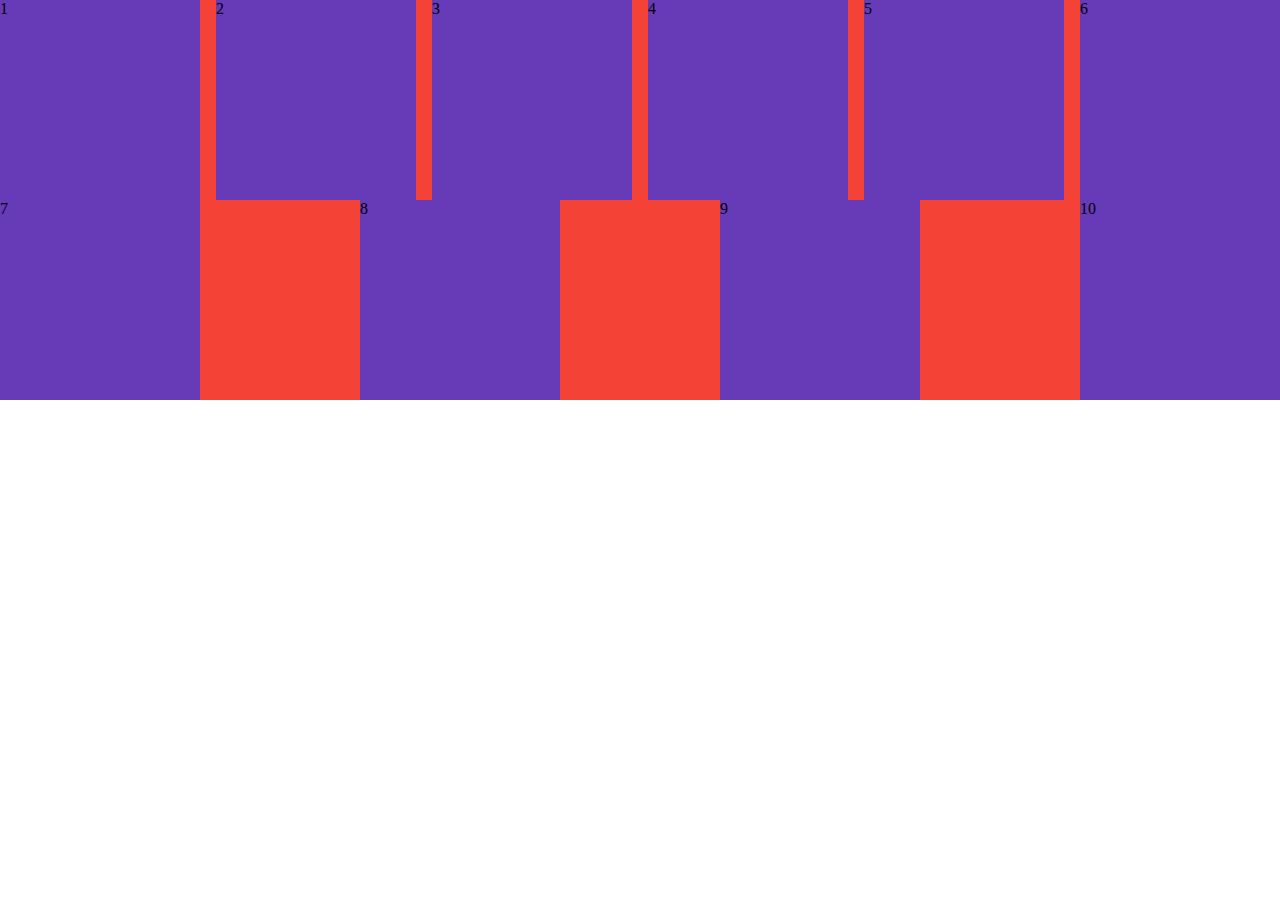
<file: projects/HTML_CSS_Drills/drills/index.html>
<!DOCTYPE html>
<html lang="en">

<head>
    <meta charset="UTF-8" />
    <meta name="viewport" content="width=device-width, initial-scale=1.0" />
    <meta http-equiv="X-UA-Compatible" content="ie=edge" />
    <link href="https://fonts.googleapis.com/css?family=Bebas+Neue|Montserrat|Poppins&display=swap" rel="stylesheet" />
    <link rel="stylesheet" href="index.css" />
    <title>FlexBox</title>
</head>

<body>
    <div class="parent red">
        <div class="box">1</div>
        <div class="box">2</div>
        <div class="box">3</div>
        <div class="box">4</div>
        <div class="box">5</div>
        <div class="box">6</div>
        <div class="box">7</div>
        <div class="box">8</div>
        <div class="box">9</div>
        <div class="box">10</div>
    </div>
</body>
</html>
</file>
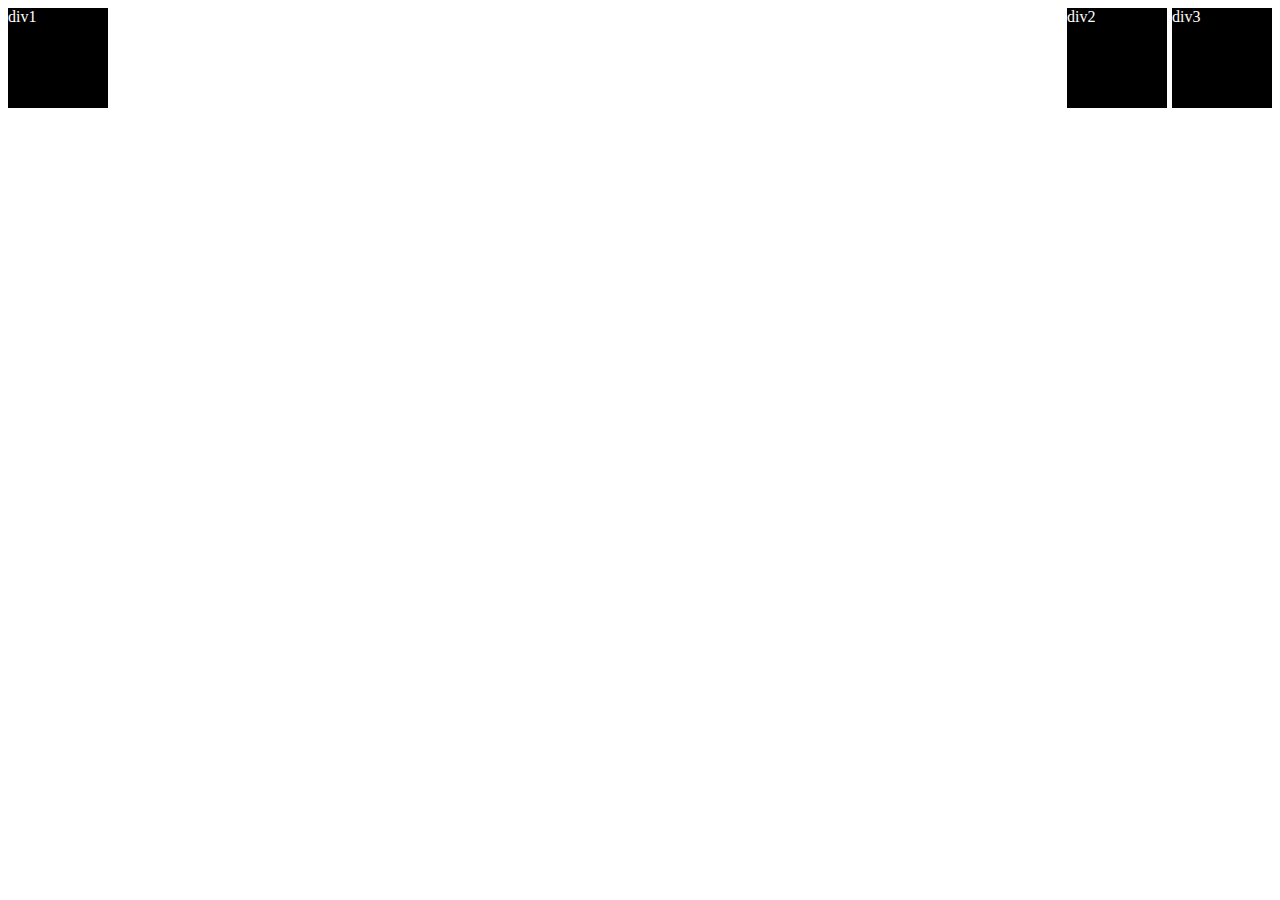
<file: projects/HTML_CSS_Drills/challenge1.html>
<!DOCTYPE html>
<html>
    <head>
        <title>Challenge 1</title>
        <link href="challenge1.css" rel="stylesheet" type="text/css">
    </head>
    <body>
        <div id="div1">
            div1
        </div>
        <div id="div3">
            div3
        </div>
        <div id="div2">
                div2
            </div>
    </body>
</html>
</file>
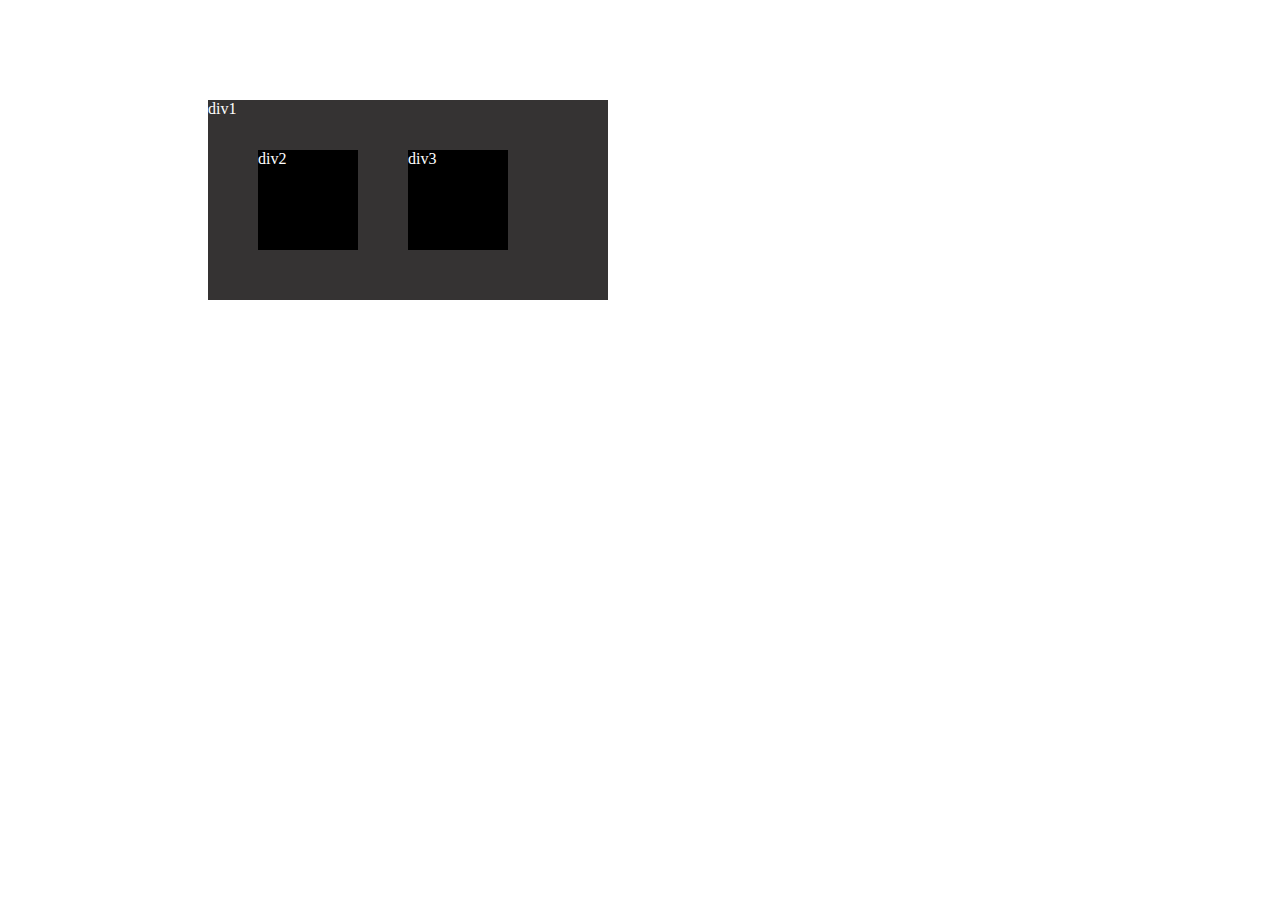
<file: projects/HTML_CSS_Drills/challenge10.html>
<!DOCTYPE html>
<html>
    <head>
        <title>Challenge 10</title>
        <link href="challenge10.css" rel="stylesheet" type="text/css">
    </head>
    <body>
        <div id="div1">
            div1
            <div id="div3">
                    div3
            </div>
            <div id="div2">
                div2
            </div>
        </div>
    </body>
</html>
</file>
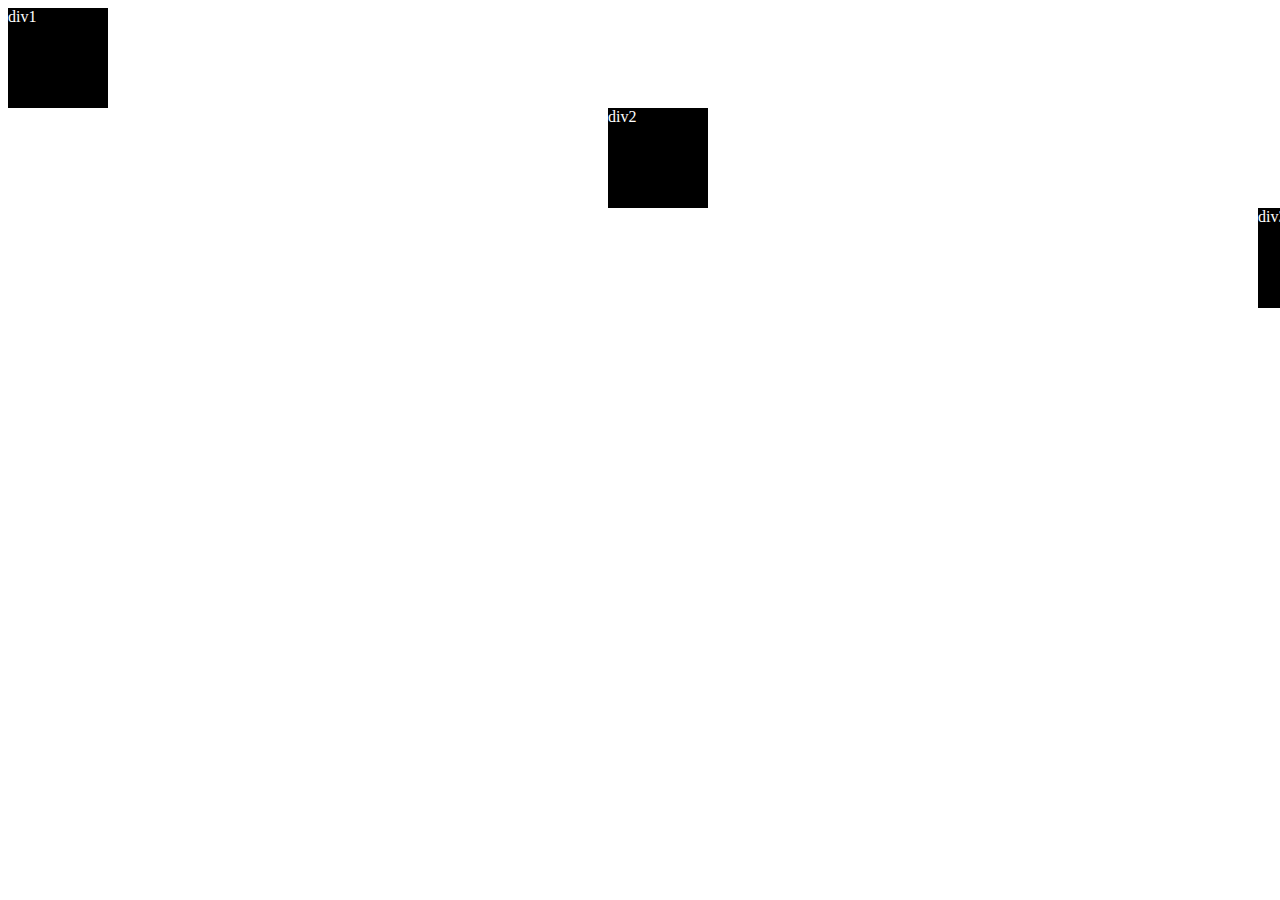
<file: projects/HTML_CSS_Drills/challenge2.html>
<!DOCTYPE html>
<html>
    <head>
        <title>Challenge 2</title>
        <link href="challenge2.css" rel="stylesheet" type="text/css">
    </head>
    <body>
        <div id="div1">
            div1
        </div>
        <div id="div2">
                div2
        </div>
        <div id="div3">
            div3
        </div>
        
    </body>
</html>
</file>
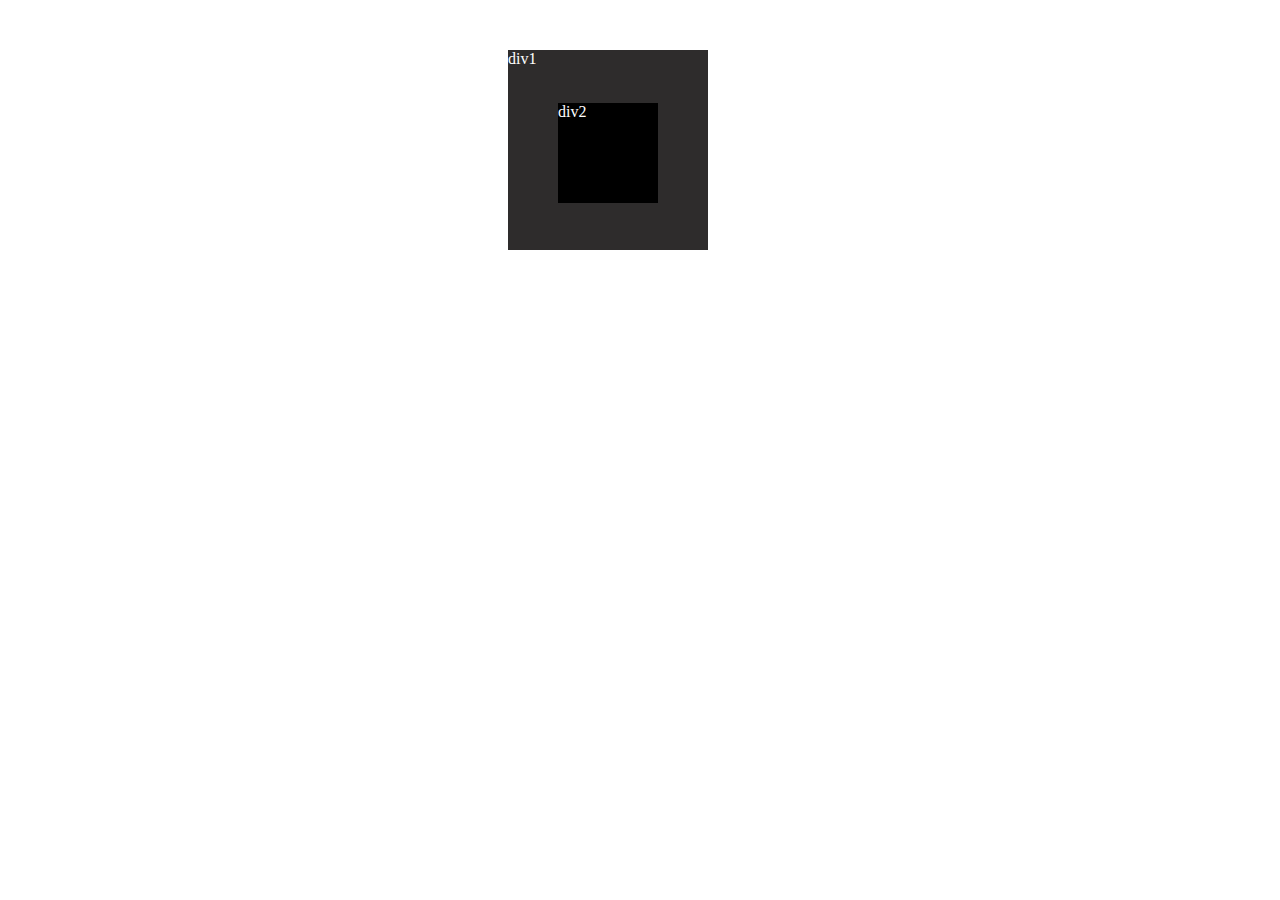
<file: projects/HTML_CSS_Drills/challenge3.html>
<!DOCTYPE html>
<html>
    <head>
        <title>Challenge 3</title>
        <link href="challenge3.css" rel="stylesheet" type="text/css">
    </head>
    <body>
        <div id="div1">
            div1
            <div id="div2">
                div2
            </div>
        </div>
        
    </body>
</html>
</file>
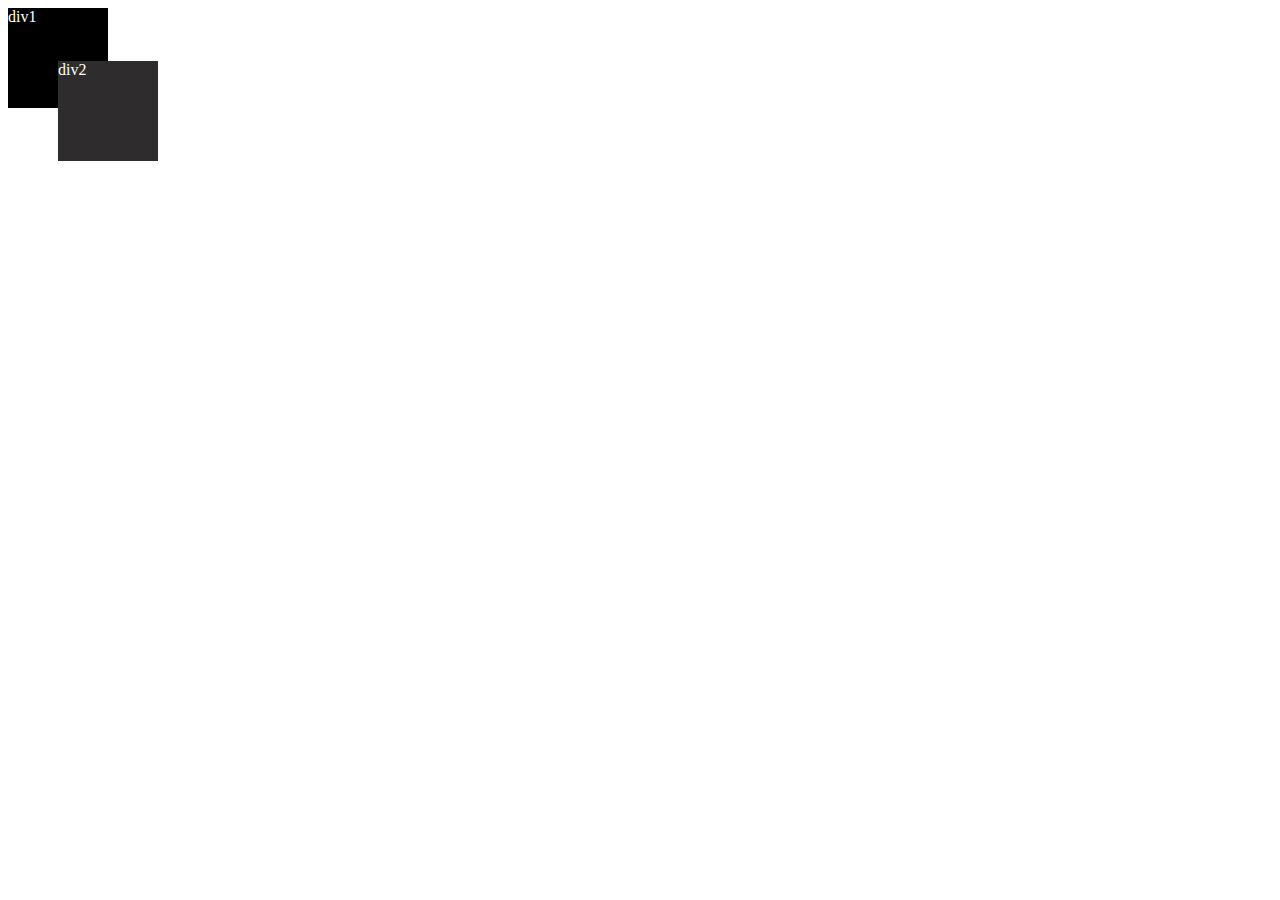
<file: projects/HTML_CSS_Drills/challenge4.html>
<!DOCTYPE html>
<html>
    <head>
        <title>Challenge 4</title>
        <link href="challenge4.css" rel="stylesheet" type="text/css">
    </head>
    <body>
        <div id="div1">
            div1
            <div id="div2">
                div2
            </div> 
        </div>               
    </body>
</html>
</file>
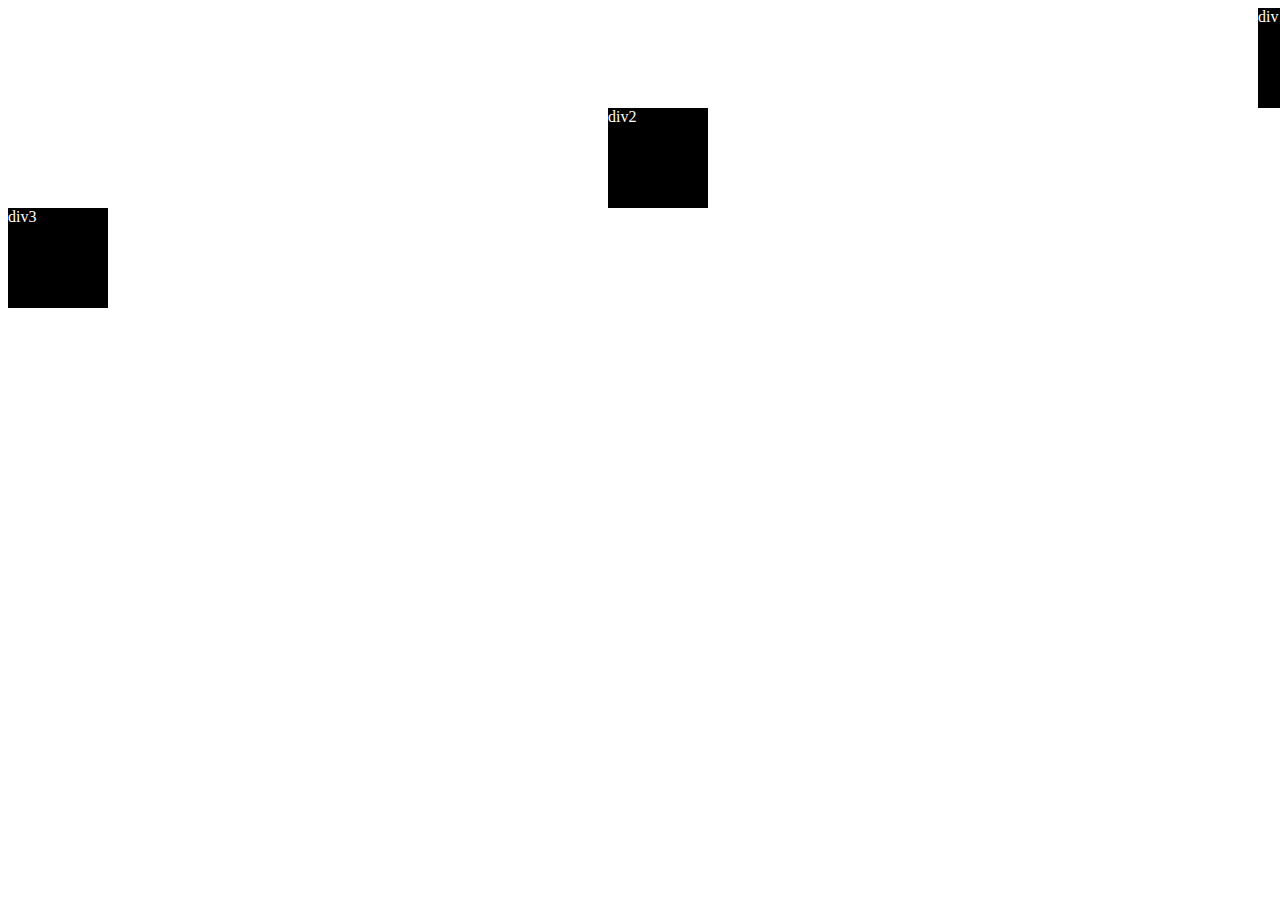
<file: projects/HTML_CSS_Drills/challenge5.html>
<!DOCTYPE html>
<html>
    <head>
        <title>Challenge 5</title>
        <link href="challenge5.css" rel="stylesheet" type="text/css">
    </head>
    <body>
        <div id="div1">
            div1
        </div>
        <div id="div2">
                div2
        </div>
        <div id="div3">
            div3
        </div>
        
    </body>
</html>
</file>
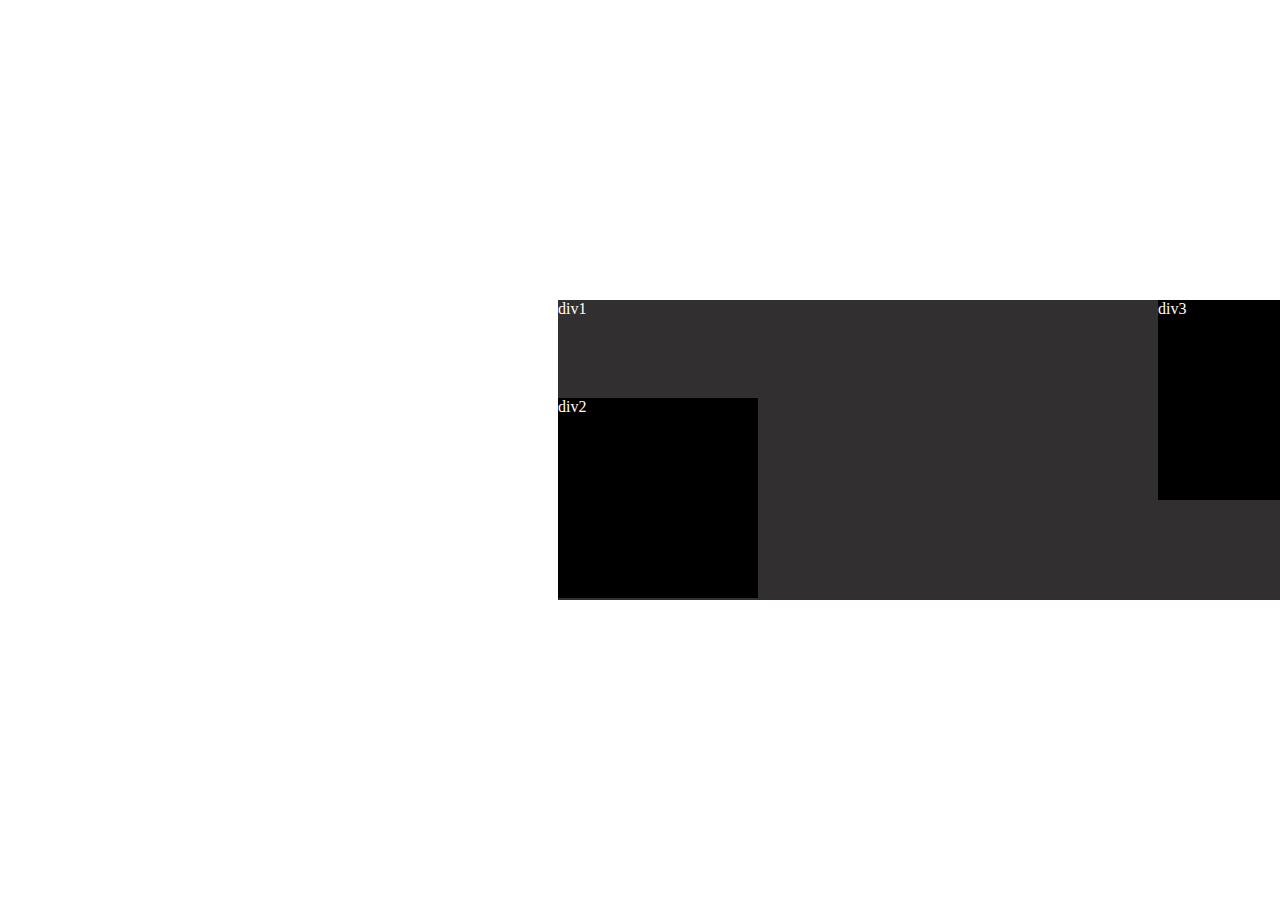
<file: projects/HTML_CSS_Drills/challenge6.html>
<!DOCTYPE html>
<html>
    <head>
        <title>Challenge 6</title>
        <link href="challenge6.css" rel="stylesheet" type="text/css">
    </head>
    <body>
        <div id="div1">
            div1
            <div id="div2">
                div2
            </div>
            <div id="div3">
                div3
            </div>
        </div>        
    </body>
</html>
</file>
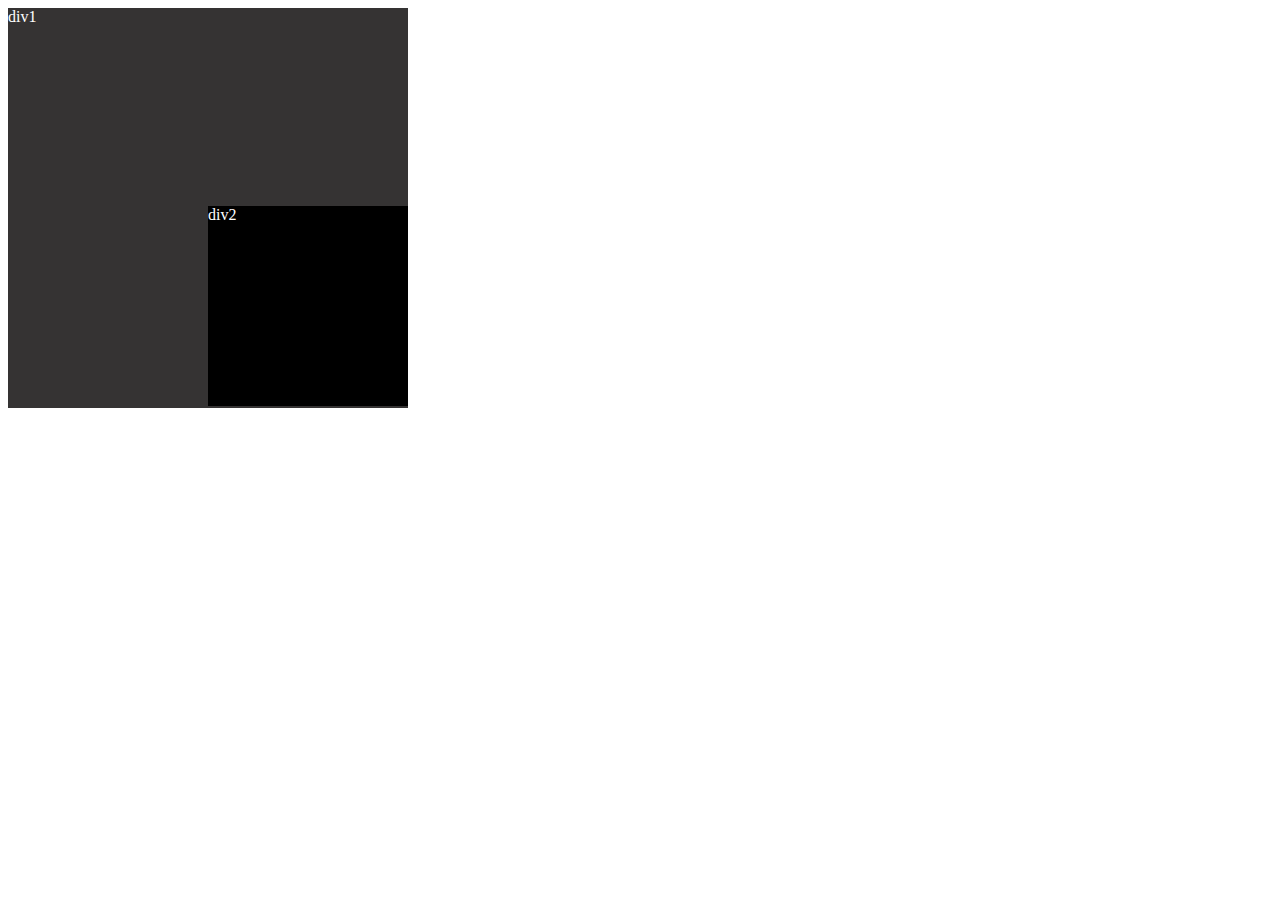
<file: projects/HTML_CSS_Drills/challenge7.html>
<!DOCTYPE html>
<html>
    <head>
        <title>Challenge 7</title>
        <link href="challenge7.css" rel="stylesheet" type="text/css">
    </head>
    <body>
        <div id="div1">
            div1
            <div id="div2">
                div2
            </div>
        </div>
    </body>
</html>
</file>
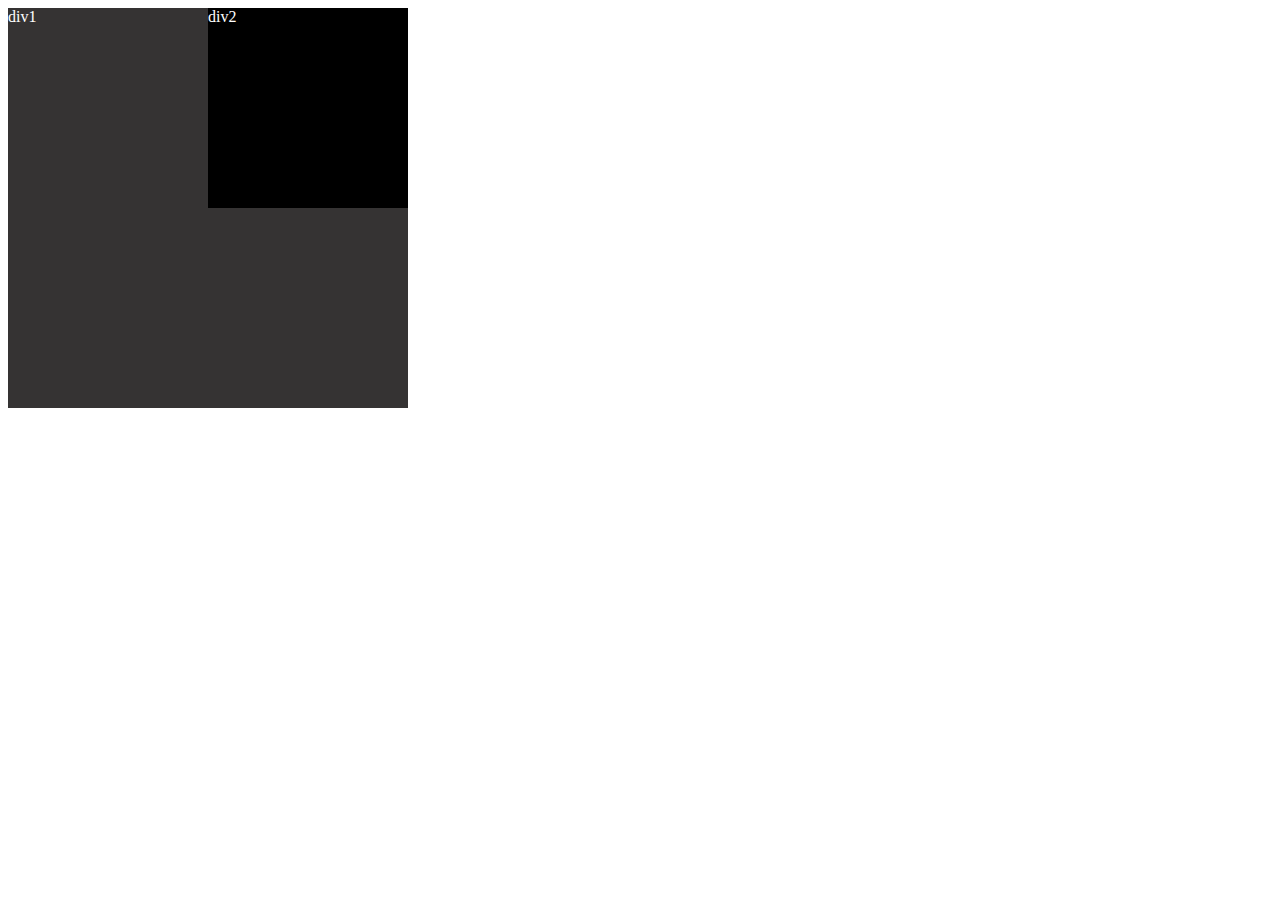
<file: projects/HTML_CSS_Drills/challenge8.html>
<!DOCTYPE html>
<html>
    <head>
        <title>Challenge 8</title>
        <link href="challenge8.css" rel="stylesheet" type="text/css">
    </head>
    <body>
        <div id="div1">
            div1
            <div id="div2">
                div2
            </div>
        </div>
    </body>
</html>
</file>
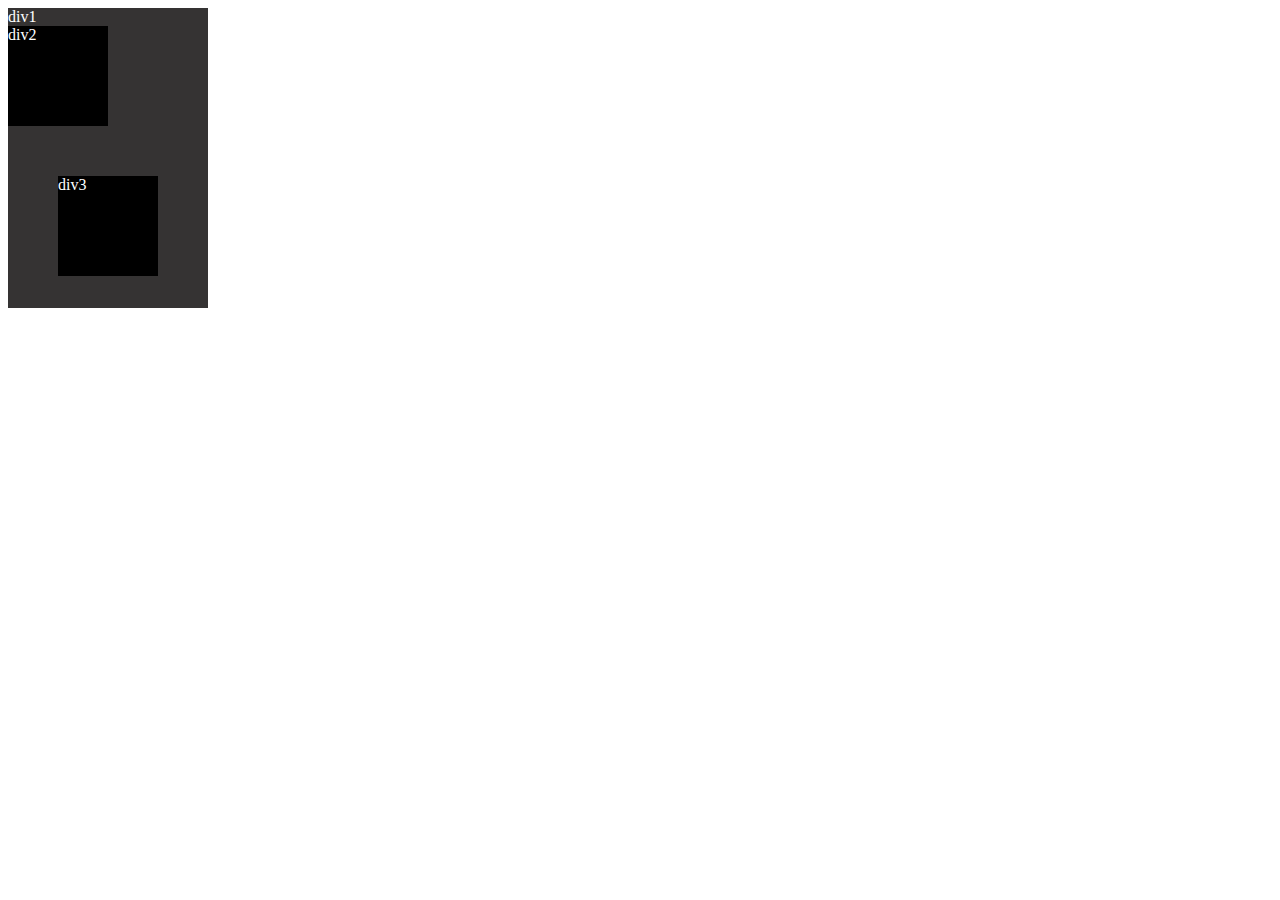
<file: projects/HTML_CSS_Drills/challenge9.html>
<!DOCTYPE html>
<html>
    <head>
        <title>Challenge 9</title>
        <link href="challenge9.css" rel="stylesheet" type="text/css">
    </head>
    <body>
        <div id="div1">
            div1
            <div id="div2">
                div2
            </div>
            <div id="div3">
                div3
            </div>
        </div>
    </body>
</html>
</file>
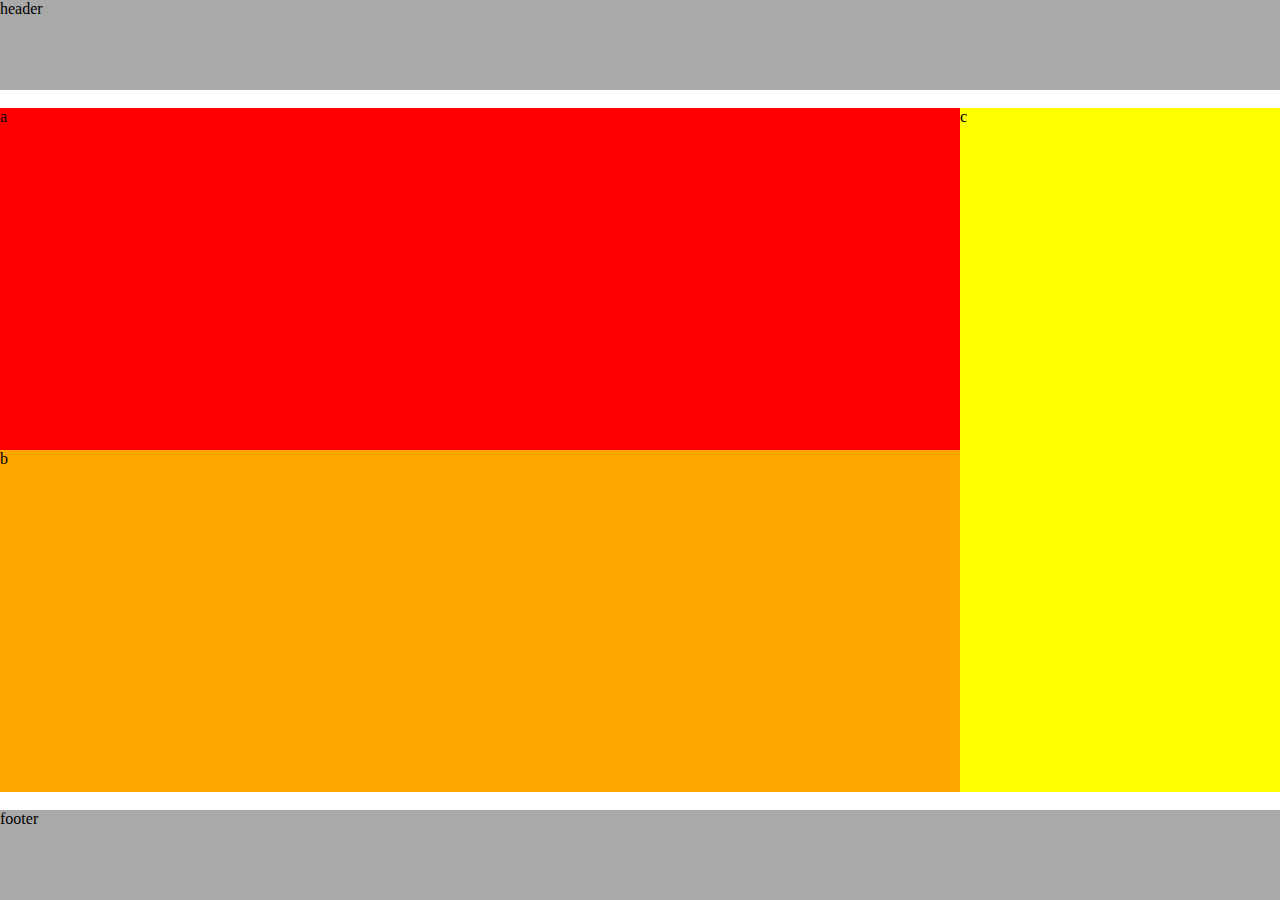
<file: projects/Responsive_Layout/challenge1.html>
<!DOCTYPE html>
<html>
    <head>
        <title>Responsive</title>
        <meta name="viewport" content="width=device-width, initial-scale=1.0">
        <link href="challenge1.css" rel="stylesheet" type="text/css">
    </head>
    <body>
        <header>
            header
        </header>
        <section>
            <div class="a">
                a
            </div>
            <div class="b">
                b
            </div> 
            <div class="c">
                c
            </div>   
        </section>
        <footer>
            footer
        </footer>
    </body>
</html>
</file>
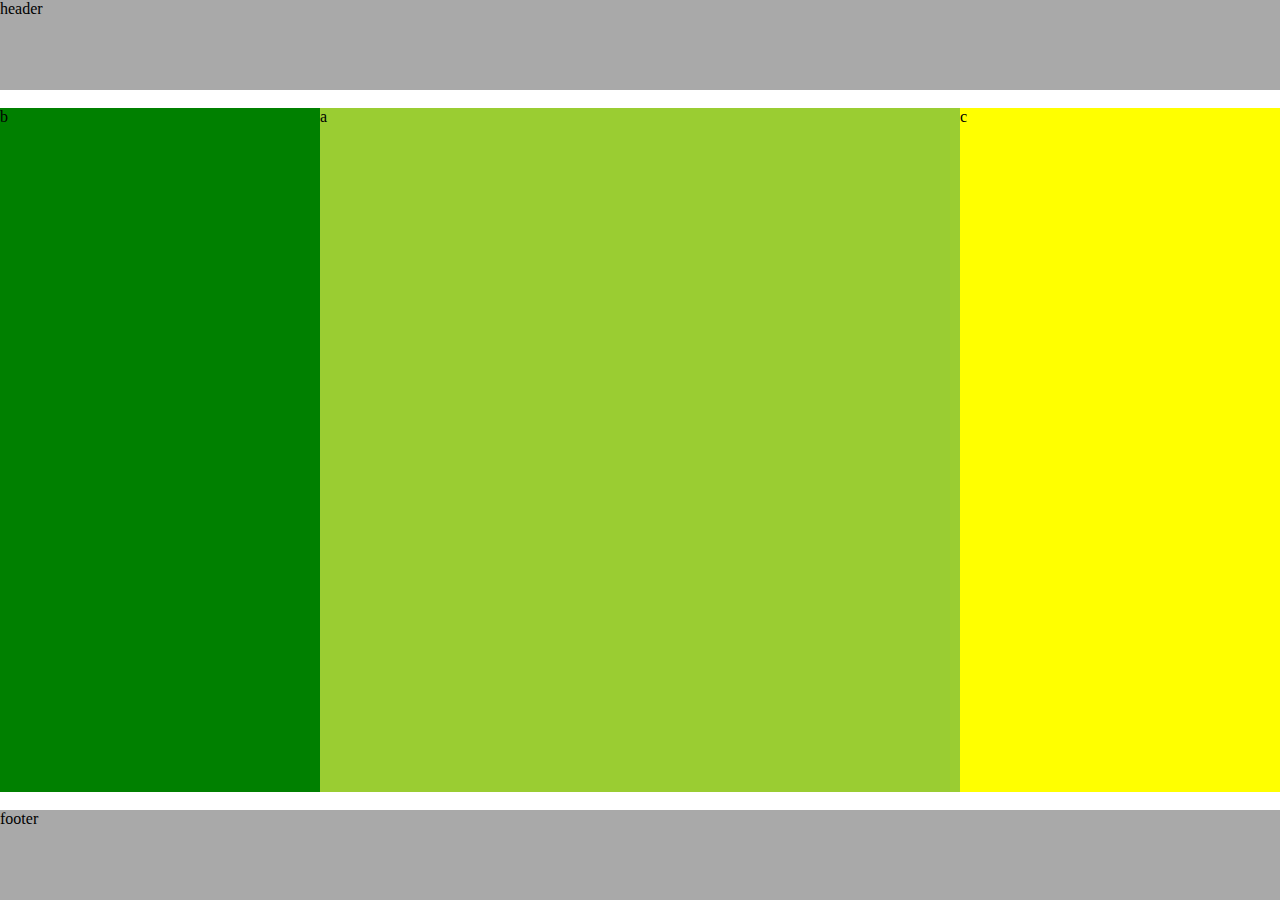
<file: projects/Responsive_Layout/challenge2.html>
<!DOCTYPE html>
<html>
    <head>
        <title>Responsive</title>
        <meta name="viewport" content="width=device-width, initial-scale=1.0">
        <link href="challenge2.css" rel="stylesheet" type="text/css">
    </head>
    <body>
        <header>
            header
        </header>
        <section>
            <div class="a">
                a
            </div>
            <div class="b">
                b
            </div> 
            <div class="c">
                c
            </div>   
        </section>
        <footer>
            footer
        </footer>
    </body>
</html>
</file>
<file: projects/HTML_CSS_Drills/drills/index.css>
body{
    margin: 0;
    padding: 0;
}
.blue {
    background-color: #673AB7;
}

.yellow { 
    background-color: #FFEB3B;
}

.red {
    background-color: #F44336;
}

.box {
    background: #673AB7;
    height: 200px;
    width: 200px;
}

.parent{
    display:flex;
    flex-wrap: wrap;
    justify-content: space-between;
}
</file>
<file: projects/HTML_CSS_Drills/challenge1.css>
div{
    background-color: black;
    width: 100px;
    height: 100px;
    color:white;
}

#div1{
    float:left;
}

#div2{
    float: right;
    margin-right: 5px;
}
#div3{
    float: right;
   
}
</file>
<file: projects/HTML_CSS_Drills/challenge10.css>
#div1{
    margin-top: 100px;
    margin-left: 200px;
    height: 200px;
    width: 400px;
    background-color: rgb(53, 51, 51);
    color:white;
}

#div2{
    margin-top: 50px;
    margin-right:50px ;
    height: 100px;
    width: 100px;
    background-color: black;
    color: white;
    float: right;
}

#div3{
    margin-top: 50px;
    margin-right: 100px;
    height: 100px;
    width: 100px;
    background-color: black;
    color: white;
    float: right;
}
</file>
<file: projects/HTML_CSS_Drills/challenge2.css>
div{
    background-color: black;
    width: 100px;
    height: 100px;
    color:white;
}

#div1{
    margin: 0px;
    
}

#div2{
    margin-left: 600px;
    
}

#div3{
    margin-left: 1250px;
    
}
</file>
<file: projects/HTML_CSS_Drills/challenge3.css>
#div1{
    margin-top: 50px;
    margin-left: 500px;
    margin-right: 500px;
    height: 200px;
    width: 200px;
    background-color: rgb(46, 44, 44);
    color: white;
    
}

#div2{
    margin-top: 35px;
    margin-left: 50px;
    margin-right: 50px;
    margin-bottom: 50px;
    height: 100px;
    width: 100px;
    background-color: black;
    color: white;
}
</file>
<file: projects/HTML_CSS_Drills/challenge4.css>
div{
    height: 100px;
    width: 100px;
    color:white;
}

#div1{
    background-color: black;
}

#div2{    
    background-color: rgb(46, 44, 44);
    margin-top: 35px;
    margin-left: 50px;   
}
</file>
<file: projects/HTML_CSS_Drills/challenge5.css>
div{
    background-color: black;
    width: 100px;
    height: 100px;
    color:white;
}
#div1{
    margin-left: 1250px;
    
}

#div2{
    margin-left: 600px;
    
}

#div3{
    margin: 0px;    
}
</file>
<file: projects/HTML_CSS_Drills/challenge6.css>
#div1{
    margin-top: 300px;
    margin-left: 550px;
    height: 300px;
    width: 800px;
    background-color: rgb(49, 47, 47);
    color:white;
    
}

#div2{
    margin-top: 80px;
    background-color: black;
    width: 200px;
    height: 200px;
    color:white;
    
}

#div3{
    margin-top: -298px;
    margin-left: 500px;
    background-color: black;
    width: 200px;
    height: 200px;
    color:white;
    float:right;   
}
</file>
<file: projects/HTML_CSS_Drills/challenge7.css>
#div1{
    height: 400px;
    width: 400px;
    background-color: rgb(53, 51, 51);
    color:white;
}

#div2{
    margin-top: 180px;
    margin-left: 200px;
    height: 200px;
    width: 200px;
    background-color: black;
    color: white;

}
</file>
<file: projects/HTML_CSS_Drills/challenge8.css>
#div1{
    height: 400px;
    width: 400px;
    background-color: rgb(53, 51, 51);
    color:white;
}

#div2{
    height: 200px;
    width: 200px;
    background-color: black;
    color: white;
    float:right;

}
</file>
<file: projects/HTML_CSS_Drills/challenge9.css>
#div1{
    height: 300px;
    width: 200px;
    background-color: rgb(53, 51, 51);
    color:white;
}

#div2{
    margin-right:100px ;
    height: 100px;
    width: 100px;
    background-color: black;
    color: white;
    float: right;
}

#div3{
    margin-right: 50px;
    margin-top: 50px;
    height: 100px;
    width: 100px;
    background-color: black;
    color: white;
    float: right;
}
</file>
<file: projects/Responsive_Layout/challenge1.css>
*{
    box-sizing: border-box;
}

body{
    margin: 0;
    padding: 0;
}

header,footer{
    position: fixed;
    background-color: darkgrey;
    height: 10%;
    width: 100%;
}

header{
    top: 0;
}

footer{
    bottom: 0;
}

section{
    position: fixed;
    height: 76%;
    width: 100%;
    top:12%;    
}

@media only screen and (max-width:600px){
    .a{
        height: 33.33%;
        width: 100%;
        background-color: red;
    }
    
    .b{
        height: 33.33%;
        width: 100%;
        background-color: orange;
    }
    
    .c{
        height: 33.33%;
        width: 100%;
        background-color: yellow;
    }
}

@media only screen and (min-width: 600px) and (max-width:768px){
    .a{
        position: absolute;
        height: 50%;
        width: 50%;
        background-color: red;
        overflow: hidden;
    }
    
    .b{
        position: absolute;
        height: 50%;
        width: 50%;
        background-color: orange;
        top:50%;
        overflow: hidden;
    }
    
    .c{
        position: absolute;
        height: 100%;
        width: 50%;
        background-color: yellow;
        left: 50%;
        overflow: hidden;
    }
}

@media only screen and (min-width: 768px) and (max-width:1400px){
    .a{
        position: absolute;
        height: 50%;
        width: 75%;
        background-color: red;
        overflow: hidden;
    }
    
    .b{
        position: absolute;
        height: 50%;
        width: 75%;
        background-color: orange;
        top:50%;
        overflow: hidden;
    }
    
    .c{
        position: absolute;
        height: 100%;
        width: 25%;
        background-color: yellow;
        left: 75%;
        overflow: hidden;
    }
}
</file>
<file: projects/Responsive_Layout/challenge2.css>
*{
    box-sizing: border-box;
}

body{
    margin: 0;
    padding: 0;
}

header,footer{
    position: fixed;
    background-color: darkgrey;
    height: 10%;
    width: 100%;
}

header{
    top: 0;
}

footer{
    bottom: 0;
}

section{
    position: fixed;
    height: 76%;
    width: 100%;
    top:12%;    
}

@media only screen and (max-width:600px){
    .a{
        height: 50%;
        width: 100%;
        background-color: yellowgreen;
    }
    
    .b{
        height: 25%;
        width: 100%;
        background-color:green;
    }
    
    .c{
        height: 25%;
        width: 100%;
        background-color: yellow;
    }
}

@media only screen and (min-width: 600px) and (max-width:768px){
    .a{
        position: absolute;
        height: 75%;
        width: 100%;
        background-color:yellowgreen;
        overflow: hidden;
    }
    
    .b{
        position: absolute;
        height: 25%;
        width: 50%;
        background-color:green;
        top:75%;
        overflow: hidden;
    }
    
    .c{
        position: absolute;
        height: 25%;
        width: 50%;
        background-color: yellow;
        left: 50%;
        top:75%;
        overflow: hidden;
    }
}

@media only screen and (min-width: 768px) and (max-width:1400px){
    .a{
        position: absolute;
        height: 100%;
        width: 50%;
        left: 25%;
        background-color:yellowgreen;
        overflow: hidden;
    }
    
    .b{
        position: absolute;
        height: 100%;
        width: 25%;
        background-color:green;
        overflow: hidden;
    }
    
    .c{
        position: absolute;
        height: 100%;
        width: 25%;
        background-color: yellow;
        left: 75%;
        overflow: hidden;
    }
}
</file>
